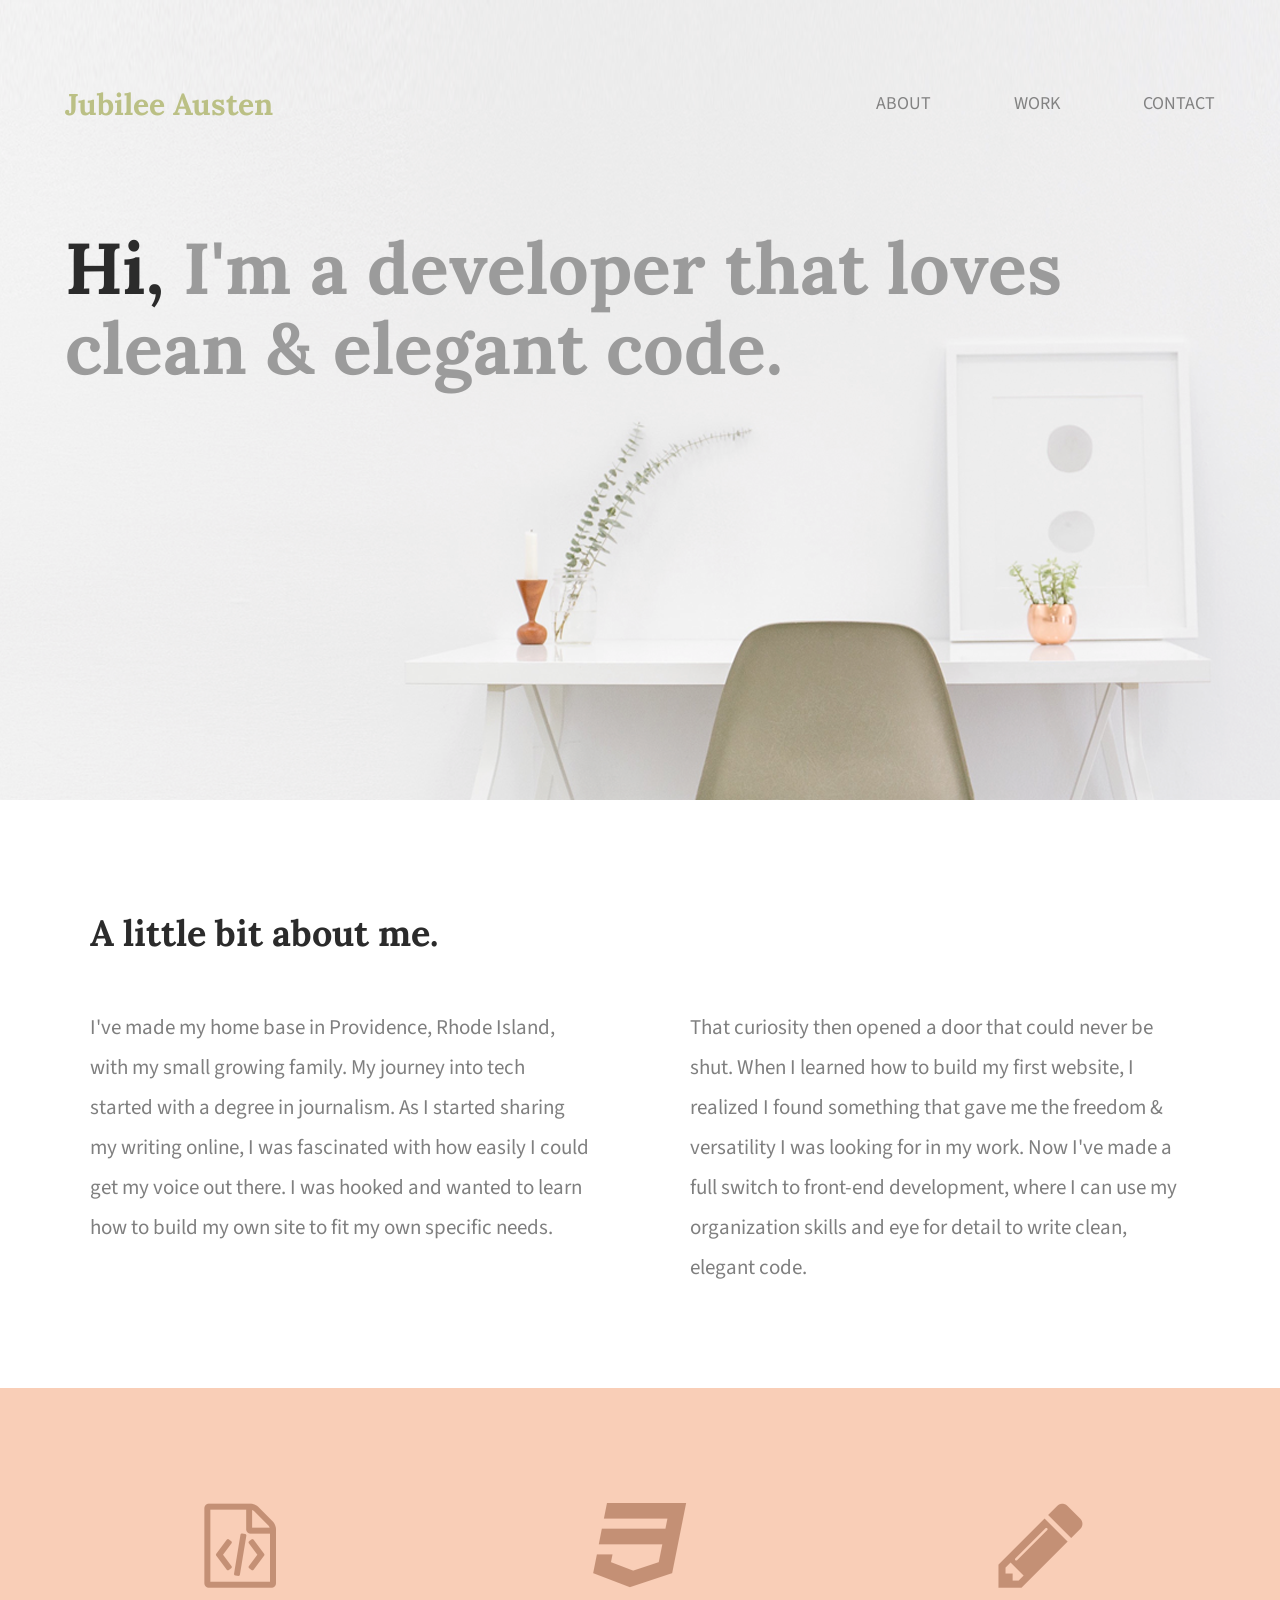
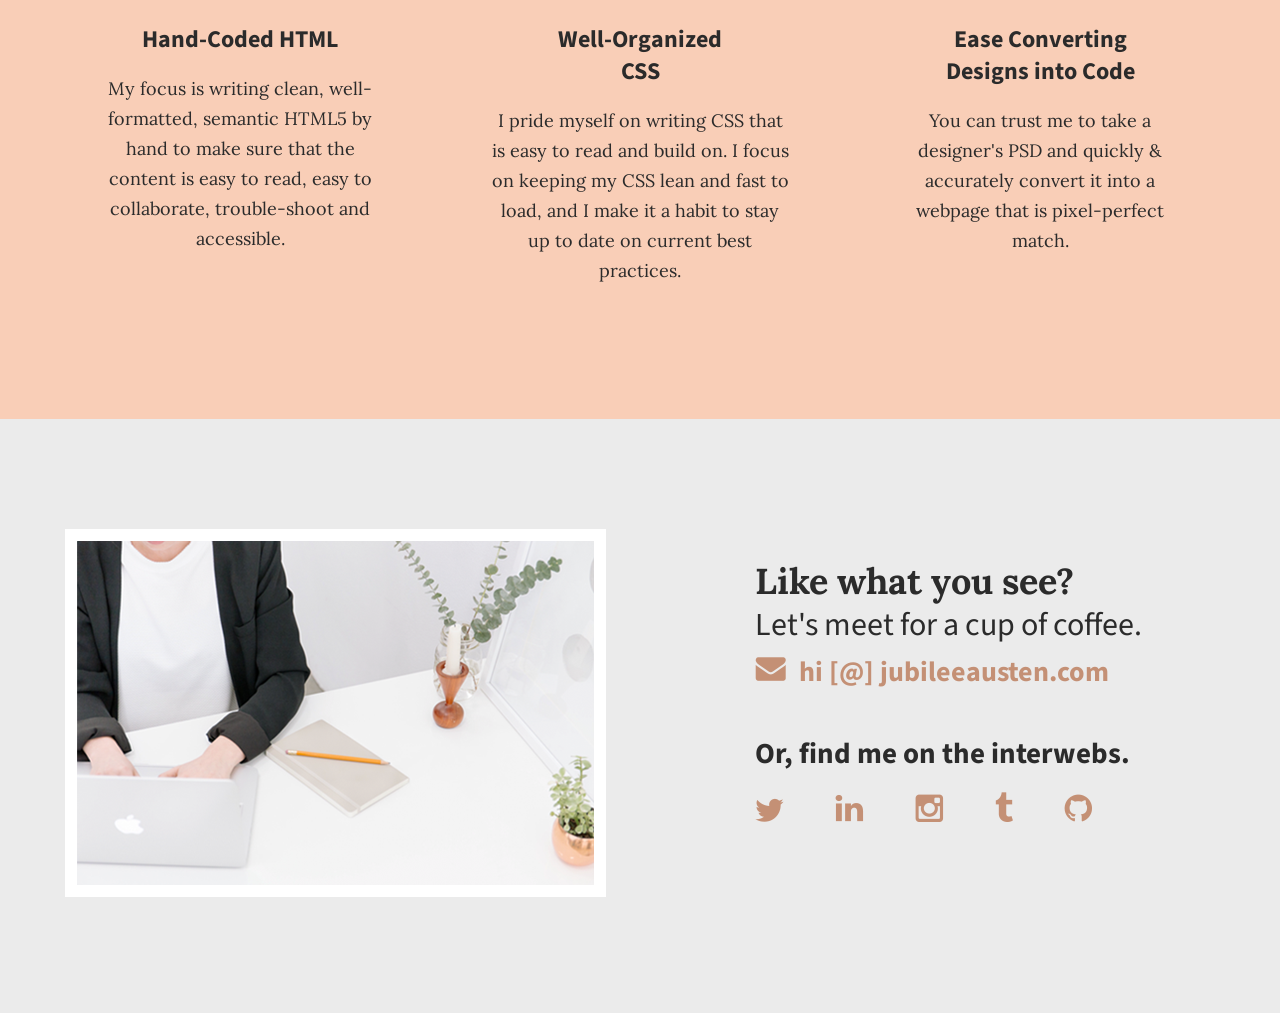
<file: index.html>
<!doctype html>
<html lang="en">
   <head>
       <meta charset="utf-8"/>
      <title>Jubilee Austen | Portfolio</title>
        <link rel="stylesheet" href="css/normalize.css">
        <link rel="stylesheet" href="css/main.css">
        <link href='https://fonts.googleapis.com/css?family=Source+Sans+Pro:400,700' rel='stylesheet' type='text/css'>
        <link href="https://fonts.googleapis.com/css2?family=Lora:wght@400;700&display=swap" rel="stylesheet" type="text/css">
        <link href="https://fonts.googleapis.com/css?family=Lora:400,700" rel="stylesheet" type="text/css">
   </head>
   <body>
    <header>
        <div class="full-width">
            <div class="half-width">
                <h1>Jubilee Austen</h1>
            </div>
            <div class="half-width"> 
                <nav>
                    <ul>
                        <li><a href="#about">About</a></li>
                        <li><a href="#work">Work</a></li>
                        <li><a href="#contact">Contact</a></li>
                    </ul>
                </nav>
            </div>
            <h2><span>Hi, </span>I'm a developer that loves clean &amp; elegant code.</h2>
        </div>
    </header>
    <main>
        <section id="about">
            <div class="full-width">
                <h2>A little bit about me.</h2>
                <div class="half-width">
                    <p> I've made my home base in Providence, Rhode Island, with my small growing family.
                         My journey into tech started with a degree in journalism. 
                         As I started sharing my writing online, I was fascinated with how easily I could get my voice out there. 
                         I was hooked and wanted to learn how to build my own site to fit my own specific needs.
                    </p>
                </div>
                <div class="half-width">
                    <p>That curiosity then opened a door that could never be shut.
                       When I learned how to build my first website, I realized I found something that gave me the freedom & versatility I was looking for in my work.
                       Now I've made a full switch to front-end development, where I can use my organization skills and eye for detail to write clean, elegant code. 
                    </p>
                </div>
             </div>
        </section>
        <section id="work">
            <div class="full-width">
                <div class="third-width">
                    <img src="img/html-icon.png" alt="HTML icon" />
                        <h3>Hand-Coded HTML</h3>
                        <p>My focus is writing clean, well-formatted, semantic HTML5 by hand to make sure that the content is easy to read, 
                           easy to collaborate, trouble-shoot and accessible.
                        </p>
                </div>
                <div class="third-width">
                    <img src="img/css-icon.png" alt="CSS icon" />
                        <h3>Well-Organized CSS</h3>
                            <p>I pride myself on writing CSS that is easy to read and build on. 
                               I focus on keeping my CSS lean and fast to load, and I make it a habit to stay up to date on current best practices.
                            </p>
                </div>
                <div class="third-width">
                    <img src="img/pencil-icon.png" alt="Pencil icon" />
                        <h3>Ease Converting Designs into Code</h3>
                            <p>You can trust me to take a designer's PSD and quickly & accurately convert it into a webpage that is pixel-perfect match.
                            </p>
                </div>
            </div>
        </section>
        <footer id="contact"> 
            <div class="full-width">
                <div class="half-width">
                    <img src="img/contact-image.png" id= "contact-img" alt="woman working on laptop" />
                </div>
                <div class="half-width">
                    <h2>Like what you see?</h2>
                        <h3 id="email-header">Let's meet for a cup of coffee. </h3>
                        <img src="img/envelope.png" alt="envelope icon" id="envelope"/> <a href="mailto:conyegbula30@gmail.com">hi [@] jubileeausten.com</a>
                        <h3 id="socialmedia-header">Or, find me on the interwebs.</h3> 
                            <ul>
                                <li> <a href= https://twitter.com/Luh_rah> <img src="img/twitter.png" alt="twitter logo" /> </a> </li>
                                <li> <a href= https://www.linkedin.com/in/chisom-onyegbula-596874227> <img src="img/linkedin.png" alt="linkedin logo" /> </a> </li>
                                <li> <a href= https://instagram.com/luh_rah> <img src="img/instagram.png" alt="instagram logo" /> </a></li>
                                <li> <a href= " "> <img src="img/tumblr.png" alt="tumblr logo" /></a></li>
                                <li> <a href= "https://github.com/ChisomLaura"> <img src="img/github.png" alt="github logo" /></a></li>
                            </ul>
                </div>
            </div>
        </footer>
    </main>
   </body>
</html>
</file>
<file: css/main.css>
/***** BASE STYLES *****/
body{
    font-family: 'Source Sans Pro', sans-serif;
    color: #2b2b2b;}
	
/***** GRID *****/
.full-width {
    width: 1200px;
    margin: 0 auto;
    overflow: auto;
} 
.half-width {
    width: 600px;
    float: left;
}
.third-width{
    width: 400px;
    float: left;
}

/***** HEADER *****/

header {
    height: 800px;
    background: url('../img/full-background.png');
    background-size: cover;
    background-position: center;
}
header h1 { 
    padding: 65px 0 65px 25px;
    font-family: 'Lora',serif;
    color: #bbc085;
    font-size: 30px;
}
nav {
    float: right; 
    padding: 75px 25px;
}
nav ul li{
    display: inline-block;
}
nav ul li a {
    text-transform: uppercase;
    text-decoration: none;
    font-size: 18px;
    color: #828282;
    padding-left: 80px; 
}
header h2 {
    width: 1000px;
    clear: both;
    font-family: 'Lora', serif;
    font-size: 72px;
    line-height: 80px;
    color: #9b9b9b;
    padding: 20px 0 20px 25px;
}
header h2 span {
    color: #2b2b2b;
}

/***** ABOUT *****/
#about .full-width {
    padding: 80px 0;
}
#about h2 {
    font-family: 'lora', serif;
    font-size: 36px;
    padding-left: 50px;
}
#about p {
    font-size: 21px;
    color: #7f7f7f;
    line-height: 40px;
    padding-left: 50px;
    padding-right: 50px;
}
/***** WORK *****/

#work {
    background-color: #f9ceb7;
    text-align: center;
}
#work .full-width {
    padding: 115px 0;
}
#work img {
    padding-bottom: 30px;
}
#work h3 {
    font-size: 24px;
    line-height: 32px;
    width: 200px;
    margin: 0 auto;
}
#work p {
    font-family: 'lora', serif;
    font-size: 18px;
    line-height: 30px;
    padding: 0 50px;
}

/***** CONTACT *****/

#contact {
    background-color:#ebebeb;
}

#contact .full-width {
    padding: 110px 0;
}
#contact img#contact-img {
    margin-left: 25px;
    border: 12px solid #ffffff;
}
#contact h2, #contact #email-header, #contact #socialmedia-header, #contact ul {
    padding-left: 115px;
}
#contact #envelope {
    padding: 0 10px 0 115px;
}
#contact h2 {
    font-family: 'lora', serif;
    font-size: 36px;
    line-height: 44px;
}
#contact #email-header{
    font-size: 32px;
    font-weight: normal;
    line-height:44px;
    margin: -30px 0 5px 0;
}
#contact #socialmedia-header {
    font-weight: bold;
    font-size: 29px;
    line-height: 44px;
    margin: 40px 0 0 0;
}
#contact a {
    text-decoration: none;
    color: #c49075;
    font-weight: bold;
    font-size: 28px;
}
#contact ul {
    list-style: none;
}
#contact ul li {
     display: inline-block;
}
#contact ul img {
    padding-right: 48px;
}
</file>
